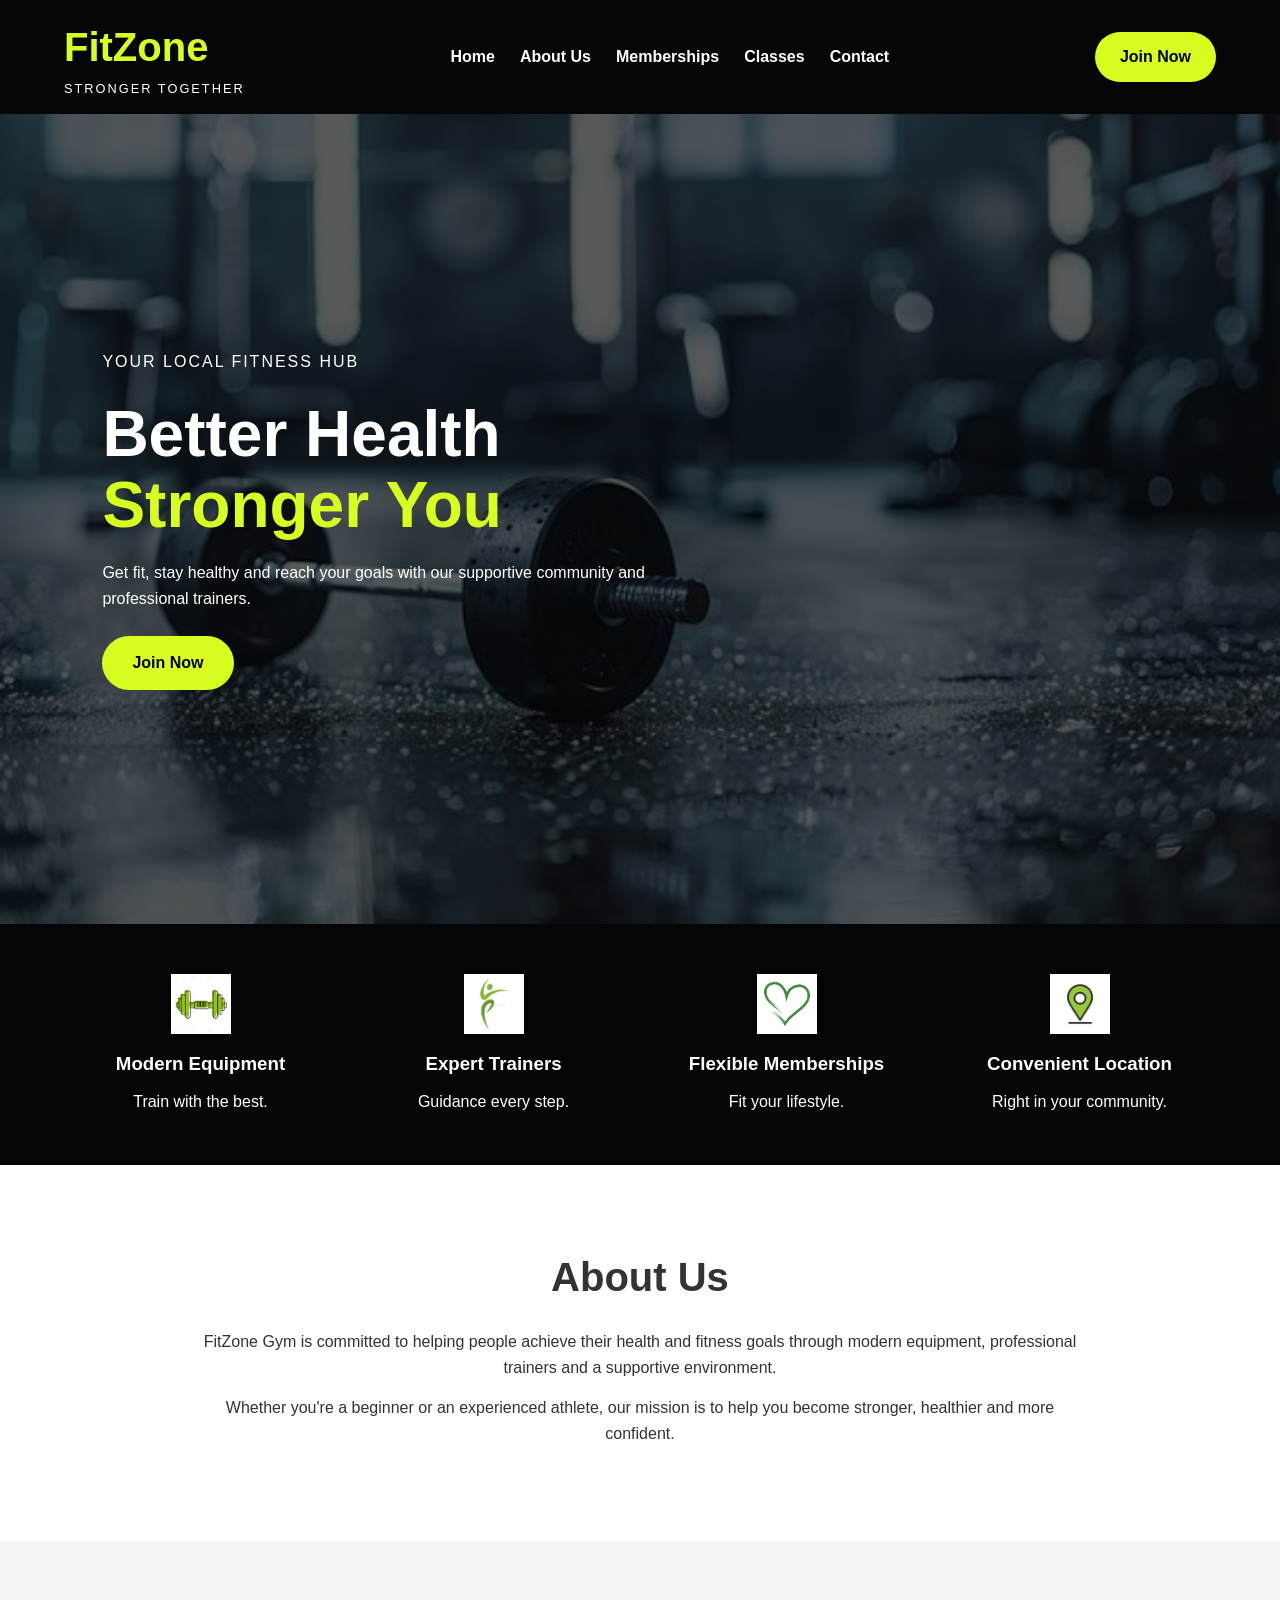
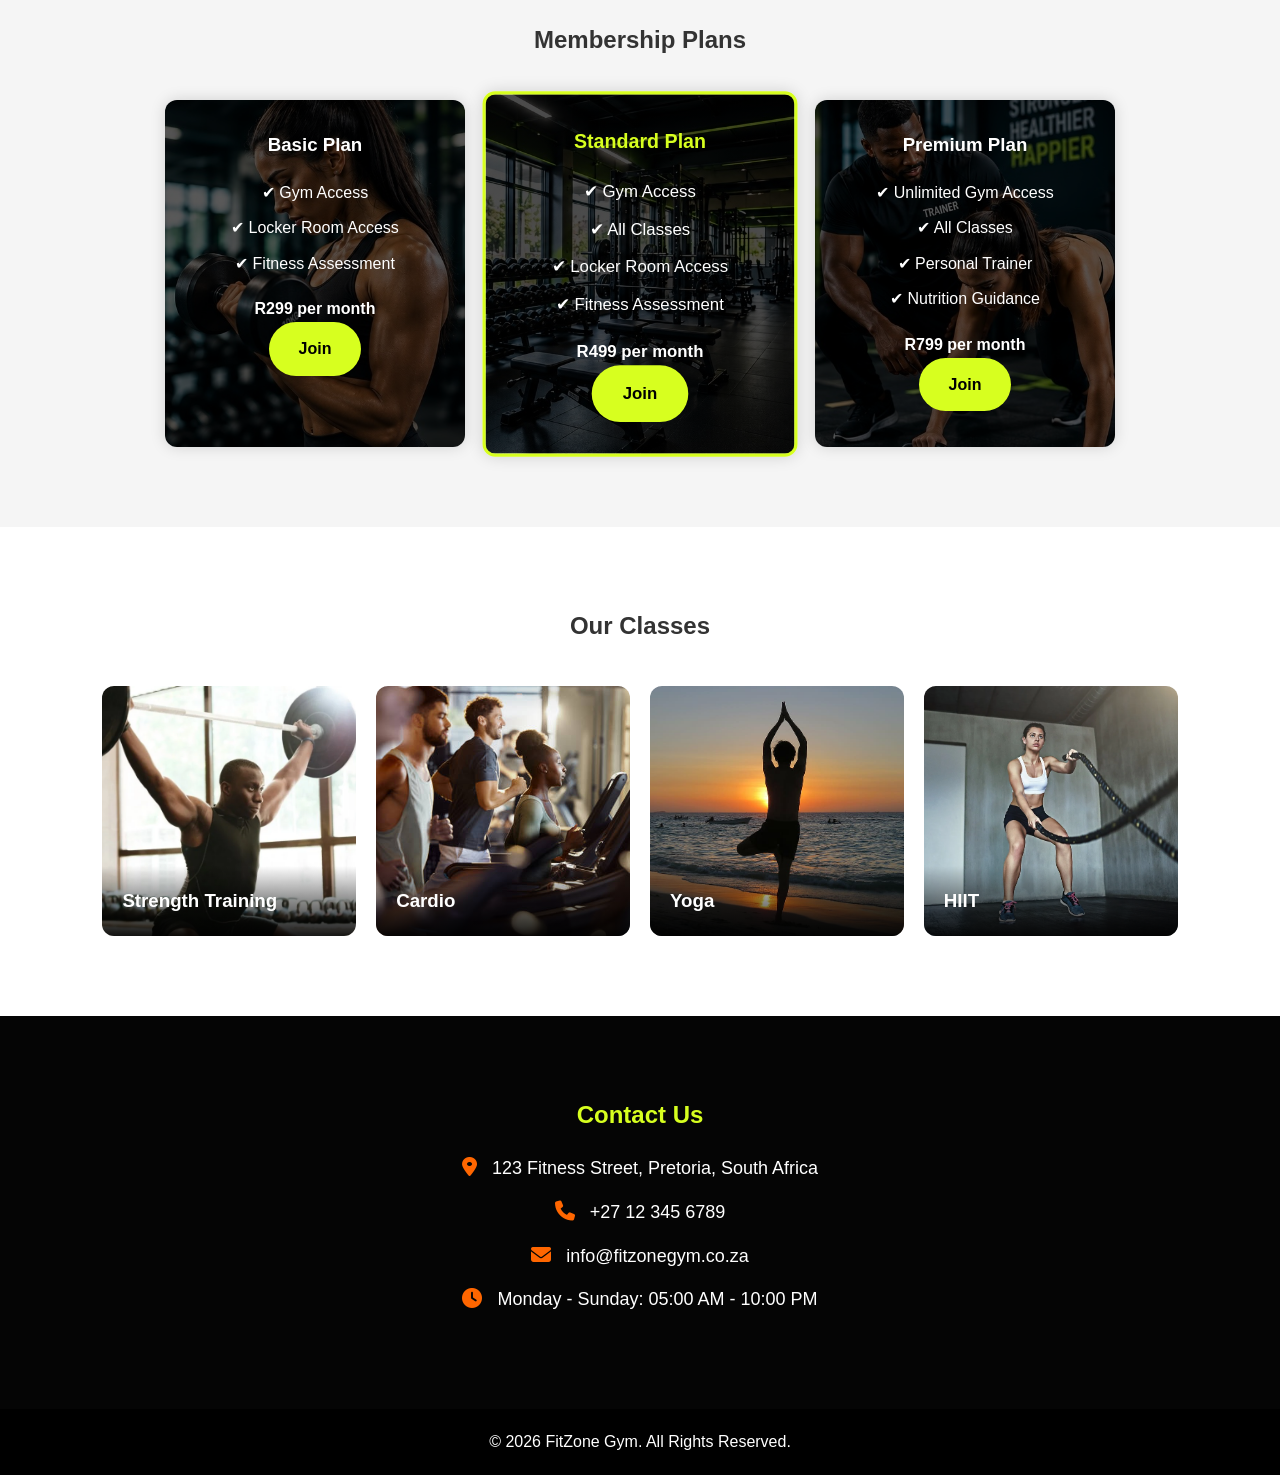
<file: index.html>
<!DOCTYPE html>
<html lang="en">
<head>
    <meta charset="UTF-8">
    <meta name="viewport" content="width=device-width, initial-scale=1.0">
    <title>FitZone Gym</title>
    <link rel="stylesheet" href="style.css">

    <link rel="stylesheet"
    href="https://cdnjs.cloudflare.com/ajax/libs/font-awesome/6.5.1/css/all.min.css">
</head>

<body>

<header>

    <div class="logo">
        <h1>FitZone</h1>
        <p>STRONGER TOGETHER</p>
    </div>

    <nav>
        <ul>
            <li><a href="#home">Home</a></li>
            <li><a href="#about">About Us</a></li>
            <li><a href="#membership">Memberships</a></li>
            <li><a href="#classes">Classes</a></li>
            <li><a href="#contact">Contact</a></li>
        </ul>
    </nav>

    <a href="#membership" class="join-btn">Join Now</a>

</header>



<section class="hero" id="home">

    <div class="hero-content">

        <p class="small-text">YOUR LOCAL FITNESS HUB</p>

        <h2>
            Better Health<br>
            <span>Stronger You</span>
        </h2>

        <p>
            Get fit, stay healthy and reach your goals with our supportive
            community and professional trainers.
        </p>

        <a href="#membership" class="btn">Join Now</a>

    </div>

</section>



<section class="features">

    <div class="feature-box">

        <img src="images/dumbbell-icon.png"
             alt="Modern Equipment"
             class="feature-icon">

        <h3>Modern Equipment</h3>

        <p>Train with the best.</p>

    </div>

    <div class="feature-box">

        <img src="images/trainers-icon.png"
             alt="Expert Trainers"
             class="feature-icon">

        <h3>Expert Trainers</h3>

        <p>Guidance every step.</p>

    </div>

    <div class="feature-box">

        <img src="images/heart-icon.png"
             alt="Flexible Memberships"
             class="feature-icon">

        <h3>Flexible Memberships</h3>

        <p>Fit your lifestyle.</p>

    </div>

    <div class="feature-box">

        <img src="images/location-icon.png"
             alt="Convenient Location"
             class="feature-icon">

        <h3>Convenient Location</h3>

        <p>Right in your community.</p>

    </div>

</section>


<section class="about" id="about">

    <h2>About Us</h2>

    <p>
        FitZone Gym is committed to helping people achieve their health and fitness goals
        through modern equipment, professional trainers and a supportive environment.
    </p>

    <p>
        Whether you're a beginner or an experienced athlete, our mission is to help you
        become stronger, healthier and more confident.
    </p>

</section>



<section class="membership" id="membership">

    <h2>Membership Plans</h2>

    <div class="membership-container">

        <div class="membership-card basic-plan">

            <h3>Basic Plan</h3>

            <ul>
                <li>✔ Gym Access</li>
                <li>✔ Locker Room Access</li>
                <li>✔ Fitness Assessment</li>
            </ul>

            <p><strong>R299 per month</strong></p>

            <a href="#" class="btn">Join</a>

        </div>

        <div class="membership-card featured">

            <h3>Standard Plan</h3>

            <ul>
                <li>✔ Gym Access</li>
                <li>✔ All Classes</li>
                <li>✔ Locker Room Access</li>
                <li>✔ Fitness Assessment</li>
            </ul>

            <p><strong>R499 per month</strong></p>

            <a href="#" class="btn">Join</a>

        </div>

        <div class="membership-card premium-plan">

            <h3>Premium Plan</h3>

            <ul>
                <li>✔ Unlimited Gym Access</li>
                <li>✔ All Classes</li>
                <li>✔ Personal Trainer</li>
                <li>✔ Nutrition Guidance</li>
            </ul>

            <p><strong>R799 per month</strong></p>

            <a href="#" class="btn">Join</a>

        </div>

    </div>

</section>



<section class="classes" id="classes">

    <h2>Our Classes</h2>

    <div class="class-container">

        <div class="class-card">

            <img src="images/strength-training.jpg"
                 alt="Strength Training">

            <div class="class-info">
                <h3>Strength Training</h3>
            </div>

        </div>

        <div class="class-card">

            <img src="images/cardio.jpg"
                 alt="Cardio">

            <div class="class-info">
                <h3>Cardio</h3>
            </div>

        </div>

        <div class="class-card">

            <img src="images/yoga.jpg"
                 alt="Yoga">

            <div class="class-info">
                <h3>Yoga</h3>
            </div>

        </div>

        <div class="class-card">

            <img src="images/hiit.jpg"
                 alt="HIIT">

            <div class="class-info">
                <h3>HIIT</h3>
            </div>

        </div>

    </div>

</section>



<section class="contact" id="contact">

    <h2>Contact Us</h2>

    <p><i class="fas fa-map-marker-alt"></i> 123 Fitness Street, Pretoria, South Africa</p>

    <p><i class="fas fa-phone"></i> +27 12 345 6789</p>

    <p><i class="fas fa-envelope"></i> info@fitzonegym.co.za</p>

    <p><i class="fas fa-clock"></i> Monday - Sunday: 05:00 AM - 10:00 PM</p>

</section>



<footer>

    <p>
        © 2026 FitZone Gym. All Rights Reserved.
    </p>

</footer>

</body>
</html>
</file>
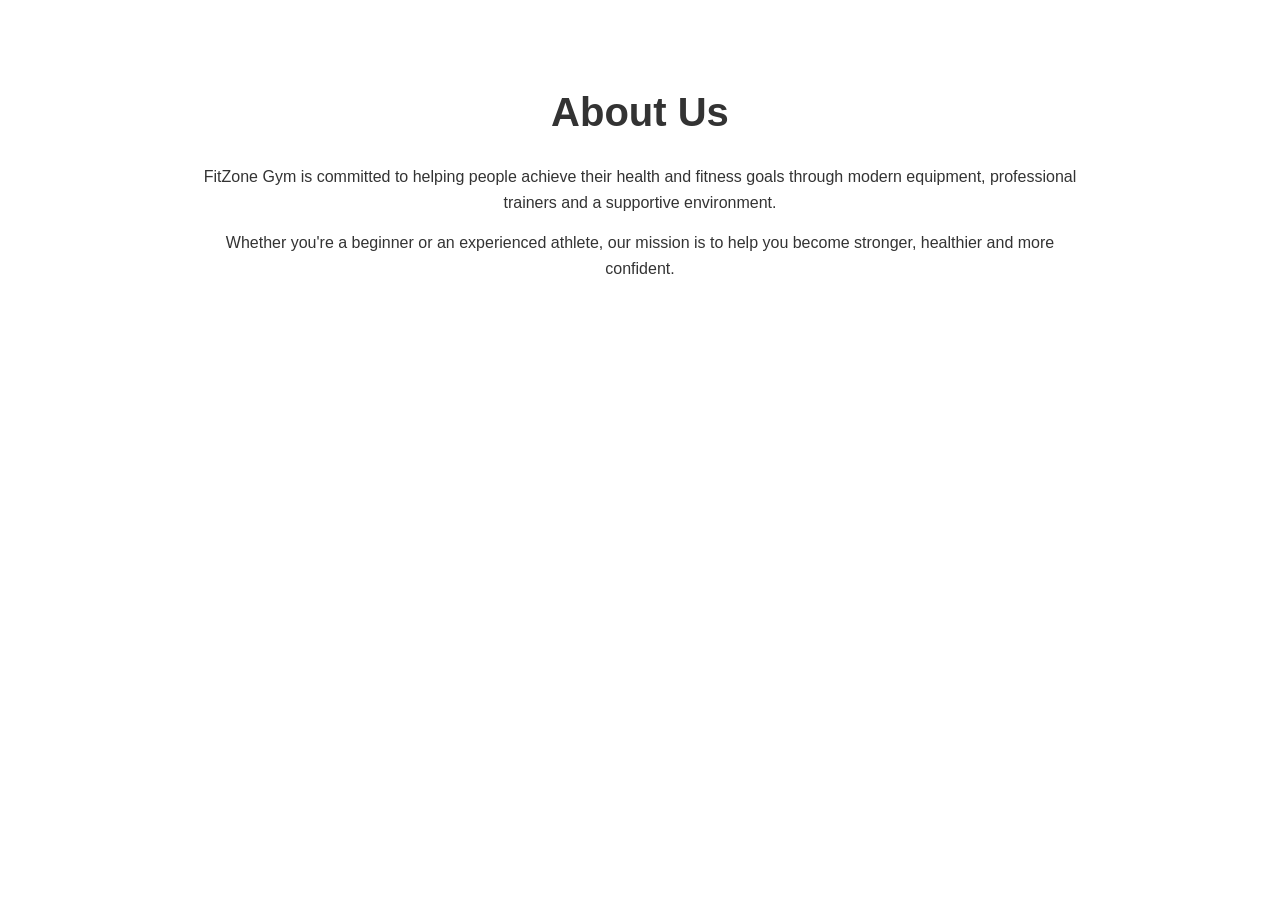
<file: About.html>
<!DOCTYPE html>
<html lang="en">
<head>
    <meta charset="UTF-8">
    <meta name="viewport" content="width=device-width, initial-scale=1.0">
    <title>FitZone Gym</title>
    <link rel="stylesheet" href="style.css">

    <link rel="stylesheet"
    href="https://cdnjs.cloudflare.com/ajax/libs/font-awesome/6.5.1/css/all.min.css">
</head>

<section class="about" id="about">

    <h2>About Us</h2>

    <p>
        FitZone Gym is committed to helping people achieve their health and fitness goals
        through modern equipment, professional trainers and a supportive environment.
    </p>

    <p>
        Whether you're a beginner or an experienced athlete, our mission is to help you
        become stronger, healthier and more confident.
    </p>

</section>
</file>
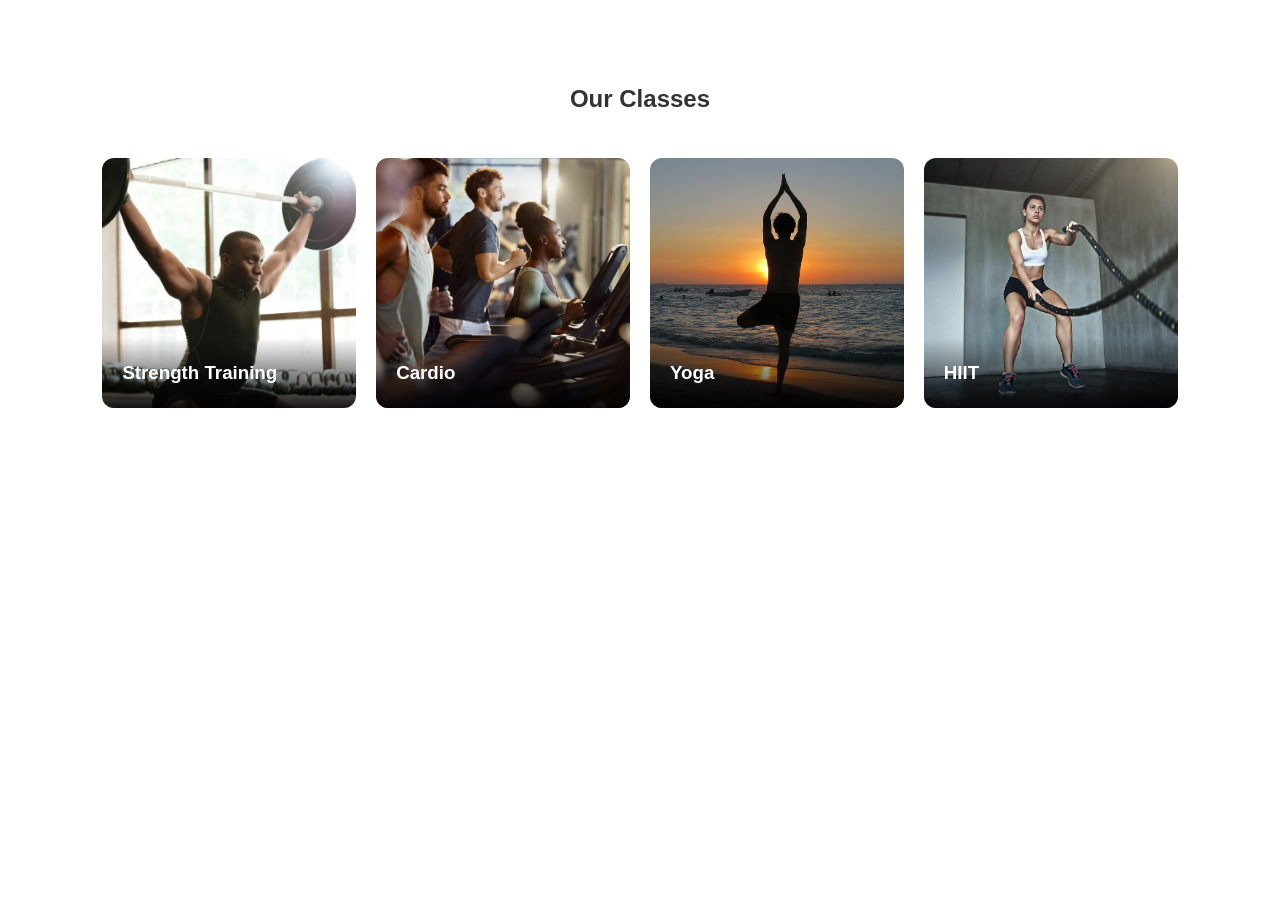
<file: classes.html>
<!DOCTYPE html>
<html lang="en">
<head>
    <meta charset="UTF-8">
    <meta name="viewport" content="width=device-width, initial-scale=1.0">
    <title>FitZone Gym</title>
    <link rel="stylesheet" href="style.css">

    <link rel="stylesheet"
    href="https://cdnjs.cloudflare.com/ajax/libs/font-awesome/6.5.1/css/all.min.css">
</head>
<section class="classes" id="classes">

    <h2>Our Classes</h2>

    <div class="class-container">

        <div class="class-card">

            <img src="images/strength-training.jpg"
                 alt="Strength Training">

            <div class="class-info">
                <h3>Strength Training</h3>
            </div>

        </div>

        <div class="class-card">

            <img src="images/cardio.jpg"
                 alt="Cardio">

            <div class="class-info">
                <h3>Cardio</h3>
            </div>

        </div>

        <div class="class-card">

            <img src="images/yoga.jpg"
                 alt="Yoga">

            <div class="class-info">
                <h3>Yoga</h3>
            </div>

        </div>

        <div class="class-card">

            <img src="images/hiit.jpg"
                 alt="HIIT">

            <div class="class-info">
                <h3>HIIT</h3>
            </div>

        </div>

    </div>

</section>
</file>
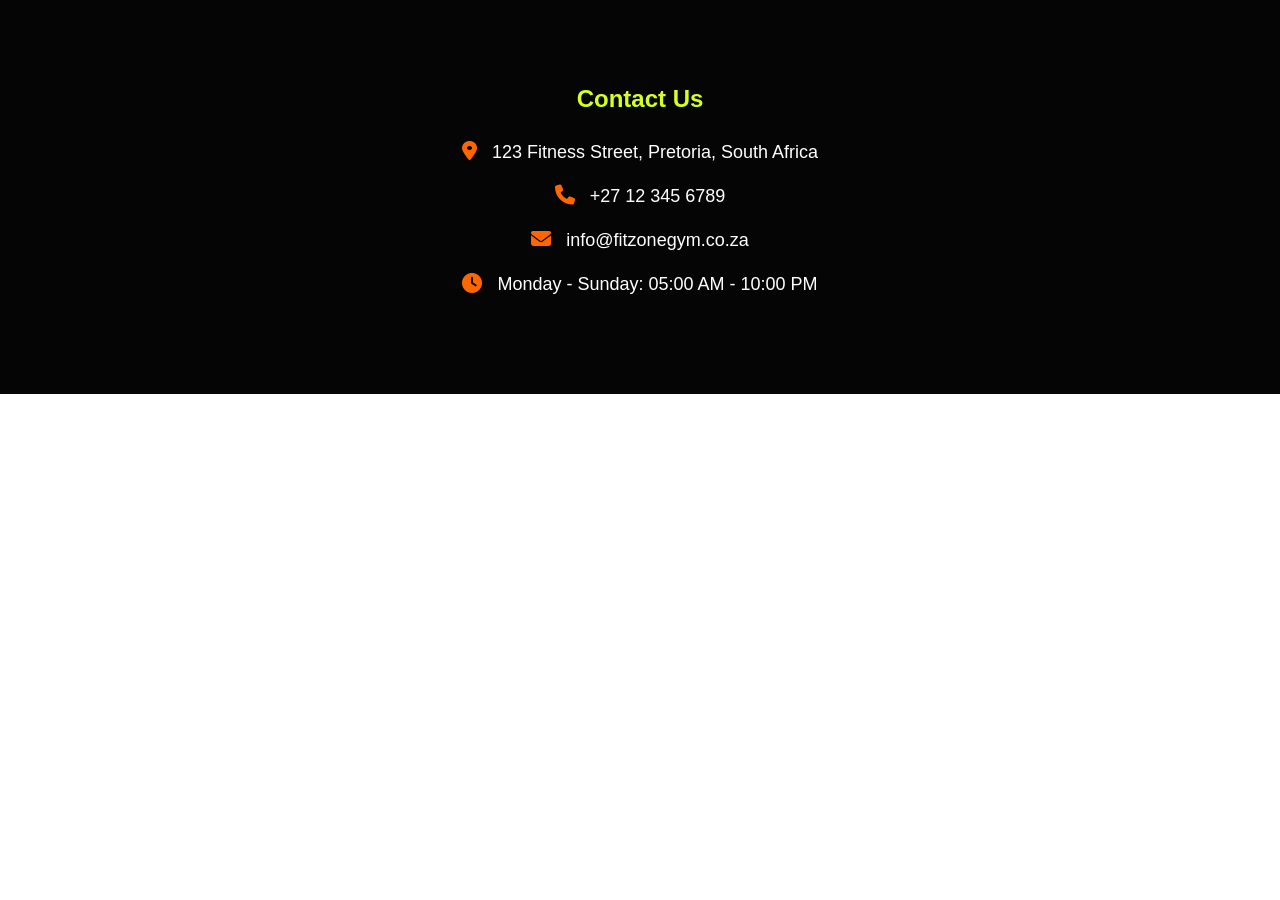
<file: contact.html>
<!DOCTYPE html>
<html lang="en">
<head>
    <meta charset="UTF-8">
    <meta name="viewport" content="width=device-width, initial-scale=1.0">
    <title>FitZone Gym</title>
    <link rel="stylesheet" href="style.css">

    <link rel="stylesheet"
    href="https://cdnjs.cloudflare.com/ajax/libs/font-awesome/6.5.1/css/all.min.css">
</head>
<section class="contact" id="contact">

    <h2>Contact Us</h2>

    <p><i class="fas fa-map-marker-alt"></i> 123 Fitness Street, Pretoria, South Africa</p>

    <p><i class="fas fa-phone"></i> +27 12 345 6789</p>

    <p><i class="fas fa-envelope"></i> info@fitzonegym.co.za</p>

    <p><i class="fas fa-clock"></i> Monday - Sunday: 05:00 AM - 10:00 PM</p>

</section>
</file>
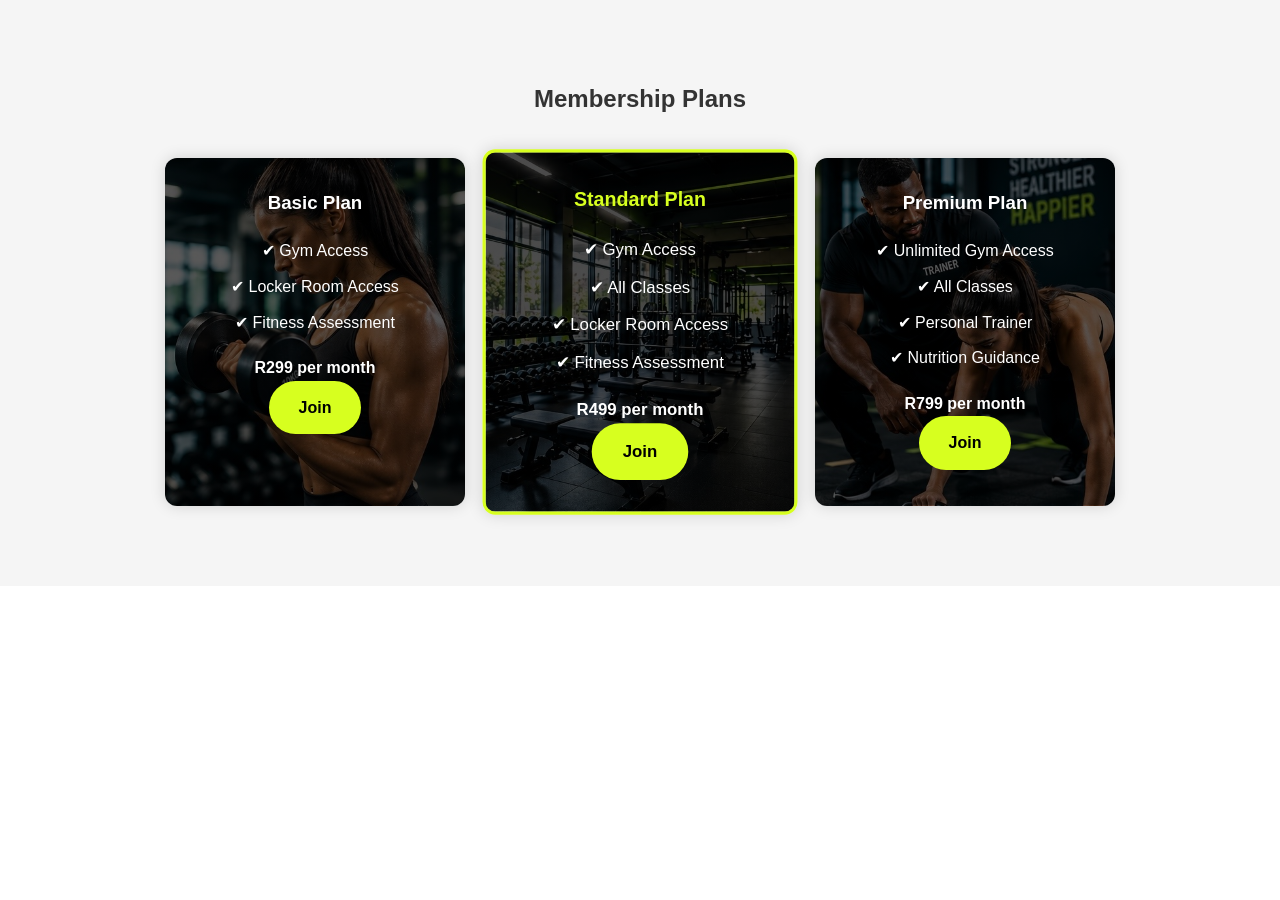
<file: Membership.html>
<!DOCTYPE html>
<html lang="en">
<head>
    <meta charset="UTF-8">
    <meta name="viewport" content="width=device-width, initial-scale=1.0">
    <title>FitZone Gym</title>
    <link rel="stylesheet" href="style.css">

    <link rel="stylesheet"
    href="https://cdnjs.cloudflare.com/ajax/libs/font-awesome/6.5.1/css/all.min.css">
</head>
<section class="membership" id="membership">

    <h2>Membership Plans</h2>

    <div class="membership-container">

        <div class="membership-card basic-plan">

            <h3>Basic Plan</h3>

            <ul>
                <li>✔ Gym Access</li>
                <li>✔ Locker Room Access</li>
                <li>✔ Fitness Assessment</li>
            </ul>

            <p><strong>R299 per month</strong></p>

            <a href="#" class="btn">Join</a>

        </div>

        <div class="membership-card featured">

            <h3>Standard Plan</h3>

            <ul>
                <li>✔ Gym Access</li>
                <li>✔ All Classes</li>
                <li>✔ Locker Room Access</li>
                <li>✔ Fitness Assessment</li>
            </ul>

            <p><strong>R499 per month</strong></p>

            <a href="#" class="btn">Join</a>

        </div>

        <div class="membership-card premium-plan">

            <h3>Premium Plan</h3>

            <ul>
                <li>✔ Unlimited Gym Access</li>
                <li>✔ All Classes</li>
                <li>✔ Personal Trainer</li>
                <li>✔ Nutrition Guidance</li>
            </ul>

            <p><strong>R799 per month</strong></p>

            <a href="#" class="btn">Join</a>

        </div>

    </div>

</section>
</file>
<file: style.css>
*{
    margin:0;
    padding:0;
    box-sizing:border-box;
}

html{
    scroll-behavior:smooth;
}

body{
    font-family:Arial, Helvetica, sans-serif;
    line-height:1.6;
    color:#333;
    background:#fff;
}

img{
    max-width:100%;
    display:block;
}


header{
    background:#050505;
    padding:15px 5%;
    display:flex;
    justify-content:space-between;
    align-items:center;
    position:sticky;
    top:0;
    z-index:1000;
}

.logo h1{
    color:#d7ff1f;
    font-size:2.5rem;
}

.logo p{
    color:white;
    font-size:0.8rem;
    letter-spacing:2px;
}

nav ul{
    display:flex;
    list-style:none;
    gap:25px;
}

nav ul li a{
    color:white;
    text-decoration:none;
    font-weight:bold;
    transition:0.3s;
}

nav ul li a:hover{
    color:#d7ff1f;
}

.join-btn{
    background:#d7ff1f;
    color:black;
    text-decoration:none;
    padding:12px 25px;
    border-radius:30px;
    font-weight:bold;
    transition:0.3s;
}

.join-btn:hover{
    background:white;
}


.hero{
    min-height:90vh;

    background:
    linear-gradient(
    rgba(0,0,0,0.65),
    rgba(0,0,0,0.65)),
    url("images/gym-banner.jpg");

    background-size:cover;
    background-position:center;

    display:flex;
    align-items:center;
    padding:0 8%;
}

.hero-content{
    max-width:600px;
}

.small-text{
    color:white;
    letter-spacing:2px;
    margin-bottom:15px;
}

.hero-content h2{
    color:white;
    font-size:4rem;
    line-height:1.1;
    margin-bottom:20px;
}

.hero-content h2 span{
    color:#d7ff1f;
}

.hero-content p{
    color:white;
    margin-bottom:25px;
}

.btn{
    display:inline-block;
    background:#d7ff1f;
    color:black;
    text-decoration:none;
    padding:14px 30px;
    border-radius:30px;
    font-weight:bold;
    transition:0.3s;
}

.btn:hover{
    background:white;
}


.features{
    background:#050505;
    padding:50px 5%;

    display:flex;
    justify-content:space-around;
    flex-wrap:wrap;
    gap:20px;
}

.feature-box{
    width:220px;
    text-align:center;
    color:white;
}

.feature-icon{
    width:60px;
    height:60px;
    object-fit:contain;
    margin:0 auto 15px;
}

.feature-box h3{
    margin-bottom:10px;
}

.feature-box:hover{
    transform:translateY(-5px);
    transition:0.3s;
}


.about{
    padding:80px 8%;
    text-align:center;
}

.about h2{
    font-size:2.5rem;
    margin-bottom:20px;
}

.about p{
    max-width:900px;
    margin:auto;
    margin-bottom:15px;
}


.membership{
    background:#f5f5f5;
    padding:80px 8%;
}

.membership h2{
    text-align:center;
    margin-bottom:40px;
}

.membership-container{
    display:flex;
    justify-content:center;
    gap:25px;
    flex-wrap:wrap;
}

.membership-card{
    width:300px;
    padding:30px;
    border-radius:12px;
    text-align:center;
    box-shadow:0 0 15px rgba(0,0,0,0.15);
}

.membership-card ul{
    list-style:none;
    margin:20px 0;
}

.membership-card ul li{
    margin:10px 0;
}

.membership-card:hover{
    transform:translateY(-8px);
    transition:0.3s;
}


.basic-plan{
    background:
    linear-gradient(rgba(0,0,0,0.65),
    rgba(0,0,0,0.65)),
    url("images/basic-plan.jpg");

    background-size:cover;
    background-position:center;

    color:white;
}



.featured{
    background:
    linear-gradient(rgba(0,0,0,0.70),
    rgba(0,0,0,0.70)),
    url("images/standard-plan.jpg");

    background-size:cover;
    background-position:center;

    color:white;
    border:3px solid #d7ff1f;
    transform:scale(1.05);
}

.featured h3{
    color:#d7ff1f;
}



.premium-plan{
    background:
    linear-gradient(rgba(0,0,0,0.65),
    rgba(0,0,0,0.65)),
    url("images/premium-plan.jpg");

    background-size:cover;
    background-position:center;

    color:white;
}


.classes{
    padding:80px 8%;
}

.classes h2{
    text-align:center;
    margin-bottom:40px;
}

.class-container{
    display:grid;
    grid-template-columns:
    repeat(auto-fit,minmax(250px,1fr));
    gap:20px;
}

.class-card{
    position:relative;
    overflow:hidden;
    border-radius:12px;
}

.class-card img{
    height:250px;
    width:100%;
    object-fit:cover;
}

.class-info{
    position:absolute;
    bottom:0;
    left:0;
    width:100%;
    padding:20px;

    background:
    linear-gradient(
    transparent,
    rgba(0,0,0,0.9));
}

.class-info h3{
    color:white;
}

.class-card:hover img{
    transform:scale(1.05);
    transition:0.5s;
}


.contact{
    background:#050505;
    color:white;
    text-align:center;
    padding:80px 8%;
}

.contact h2{
    color:#d7ff1f;
    margin-bottom:20px;
}

.contact p{
    margin: 15px 0;
    font-size: 18px;
}

.contact i{
    color: #ff6600;
    margin-right: 10px;
    font-size: 20px;
}


footer{
    background:black;
    color:white;
    text-align:center;
    padding:20px;
}


@media(max-width:768px){

header{
    flex-direction:column;
    gap:15px;
}

nav ul{
    flex-wrap:wrap;
    justify-content:center;
}

.hero-content h2{
    font-size:3rem;
}

.membership-container{
    flex-direction:column;
    align-items:center;
}

}


@media(max-width:480px){

nav ul{
    flex-direction:column;
    text-align:center;
}

.hero{
    justify-content:center;
    text-align:center;
}

.hero-content h2{
    font-size:2.2rem;
}

.features{
    flex-direction:column;
    align-items:center;
}

.about,
.membership,
.classes,
.contact{
    padding:50px 5%;
}

}
</file>
